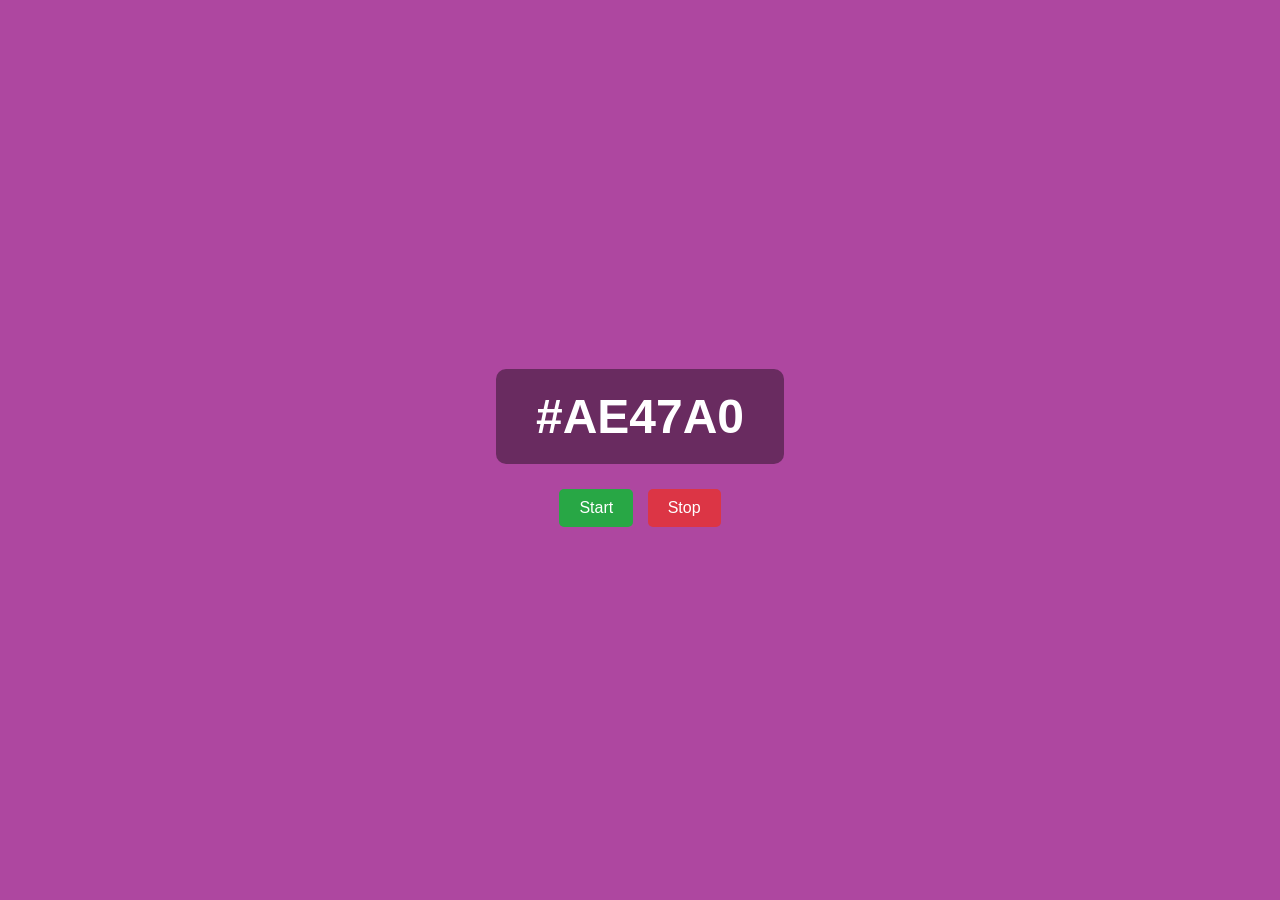
<file: ColorGenerator/index.html>
<!DOCTYPE html>
<html lang="en">
<head>
    <meta charset="UTF-8">
    <title>Random Color Generator</title>
    <style>
        * {
            margin: 0;
            padding: 0;
            box-sizing: border-box;
            font-family: Arial, sans-serif;
        }

        body {
            height: 100vh;
            display: flex;
            flex-direction: column;
            justify-content: center;
            align-items: center;
            transition: background-color 0.5s ease;
        }

        .color-code {
            font-size: 3rem;
            font-weight: bold;
            color: #fff;
            background: rgba(0, 0, 0, 0.4);
            padding: 20px 40px;
            border-radius: 10px;
            margin-bottom: 20px;
        }

        button {
            padding: 10px 20px;
            font-size: 1rem;
            margin: 5px;
            border: none;
            border-radius: 5px;
            cursor: pointer;
        }

        .start {
            background: #28a745;
            color: white;
        }

        .stop {
            background: #dc3545;
            color: white;
        }
    </style>
</head>
<body>
    <div class="color-code" id="colorCode">#FFFFFF</div>
    <div>
        <button class="start" onclick="startColor()">Start</button>
        <button class="stop" onclick="stopColor()">Stop</button>
    </div>
    <script>
        let interval;
        function generateRandomColor() {
            const letters = "0123456789ABCDEF";
            let color = "#";
            for (let i = 0; i < 6; i++) {
                color += letters[Math.floor(Math.random() * 16)];
            }
            return color;
        }

        function changeColor() {
            const newColor = generateRandomColor();
            document.body.style.backgroundColor = newColor;
            document.getElementById("colorCode").textContent = newColor;
        }

        function startColor() {
            if (!interval) {
                interval = setInterval(changeColor, 1000);
            }
        }

        function stopColor() {
            clearInterval(interval);
            interval = null;
        }

        changeColor(); 
    </script>
</body>
</html>
</file>
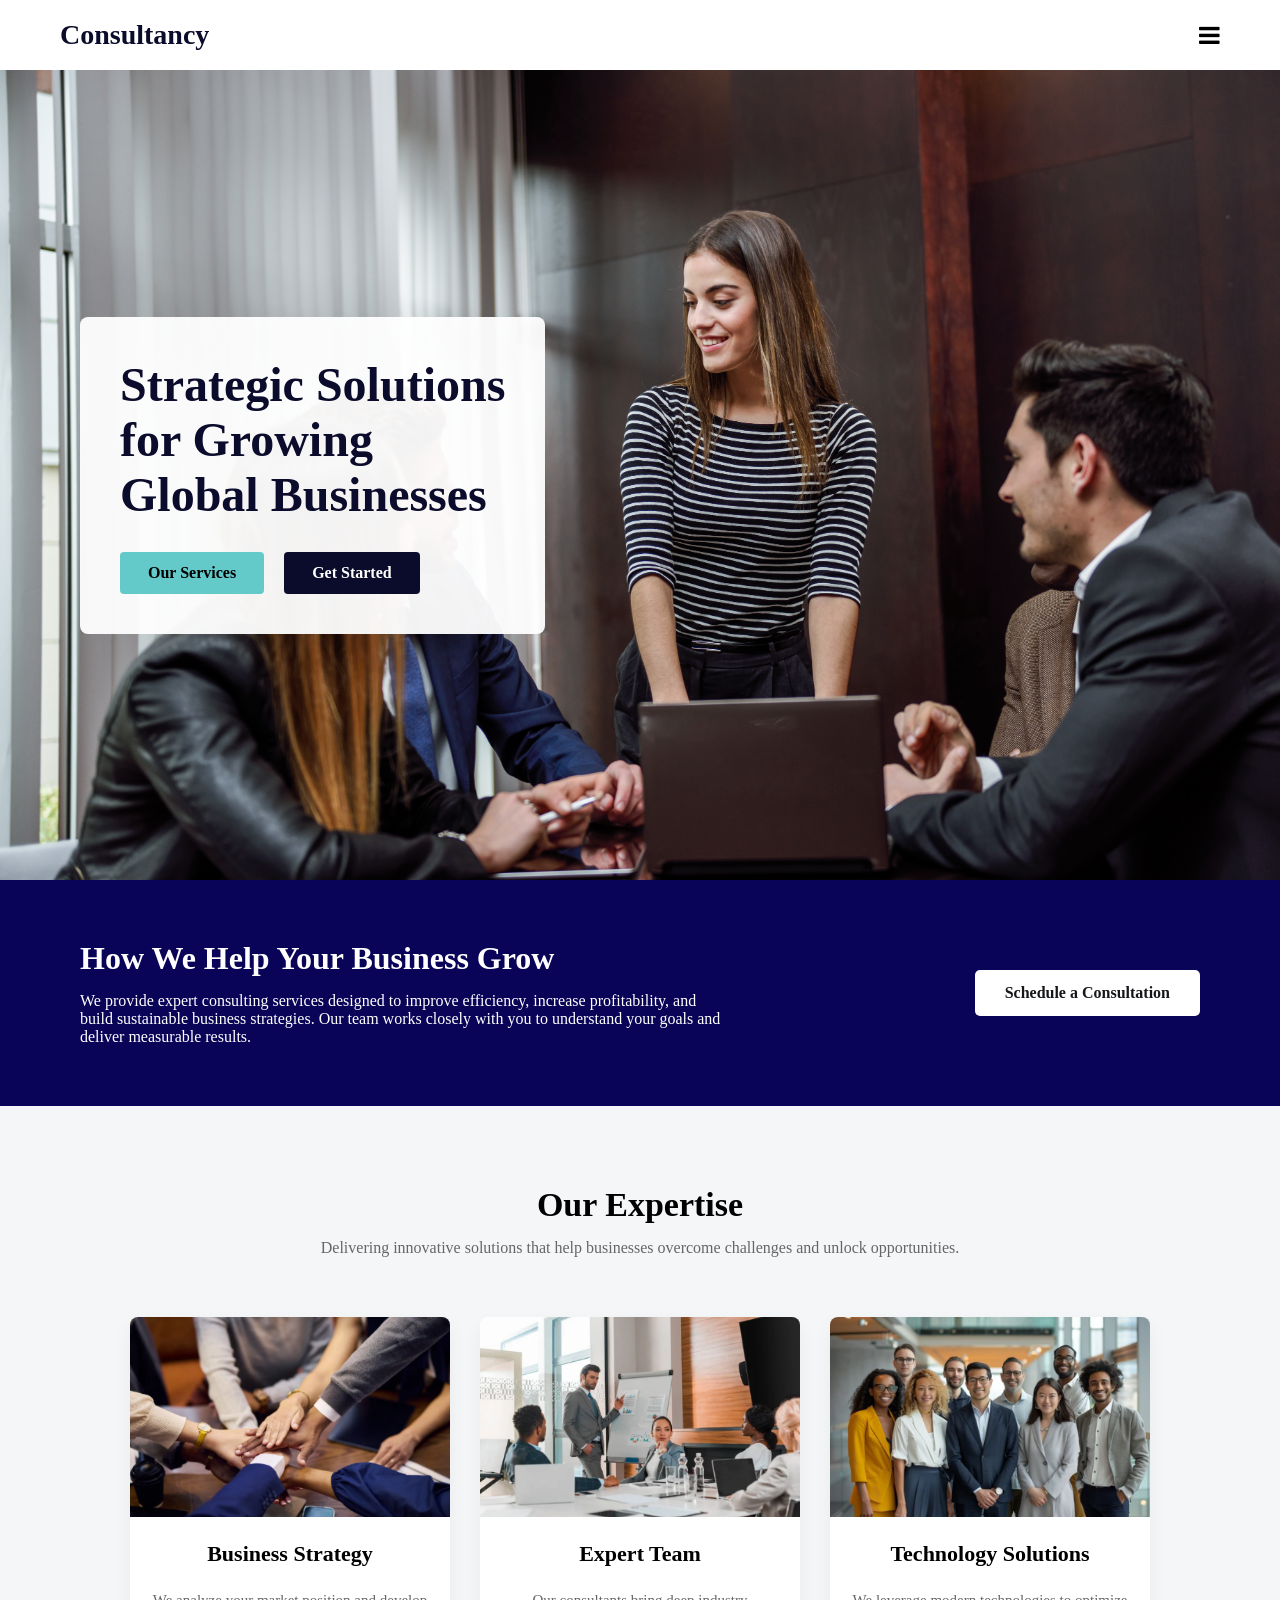
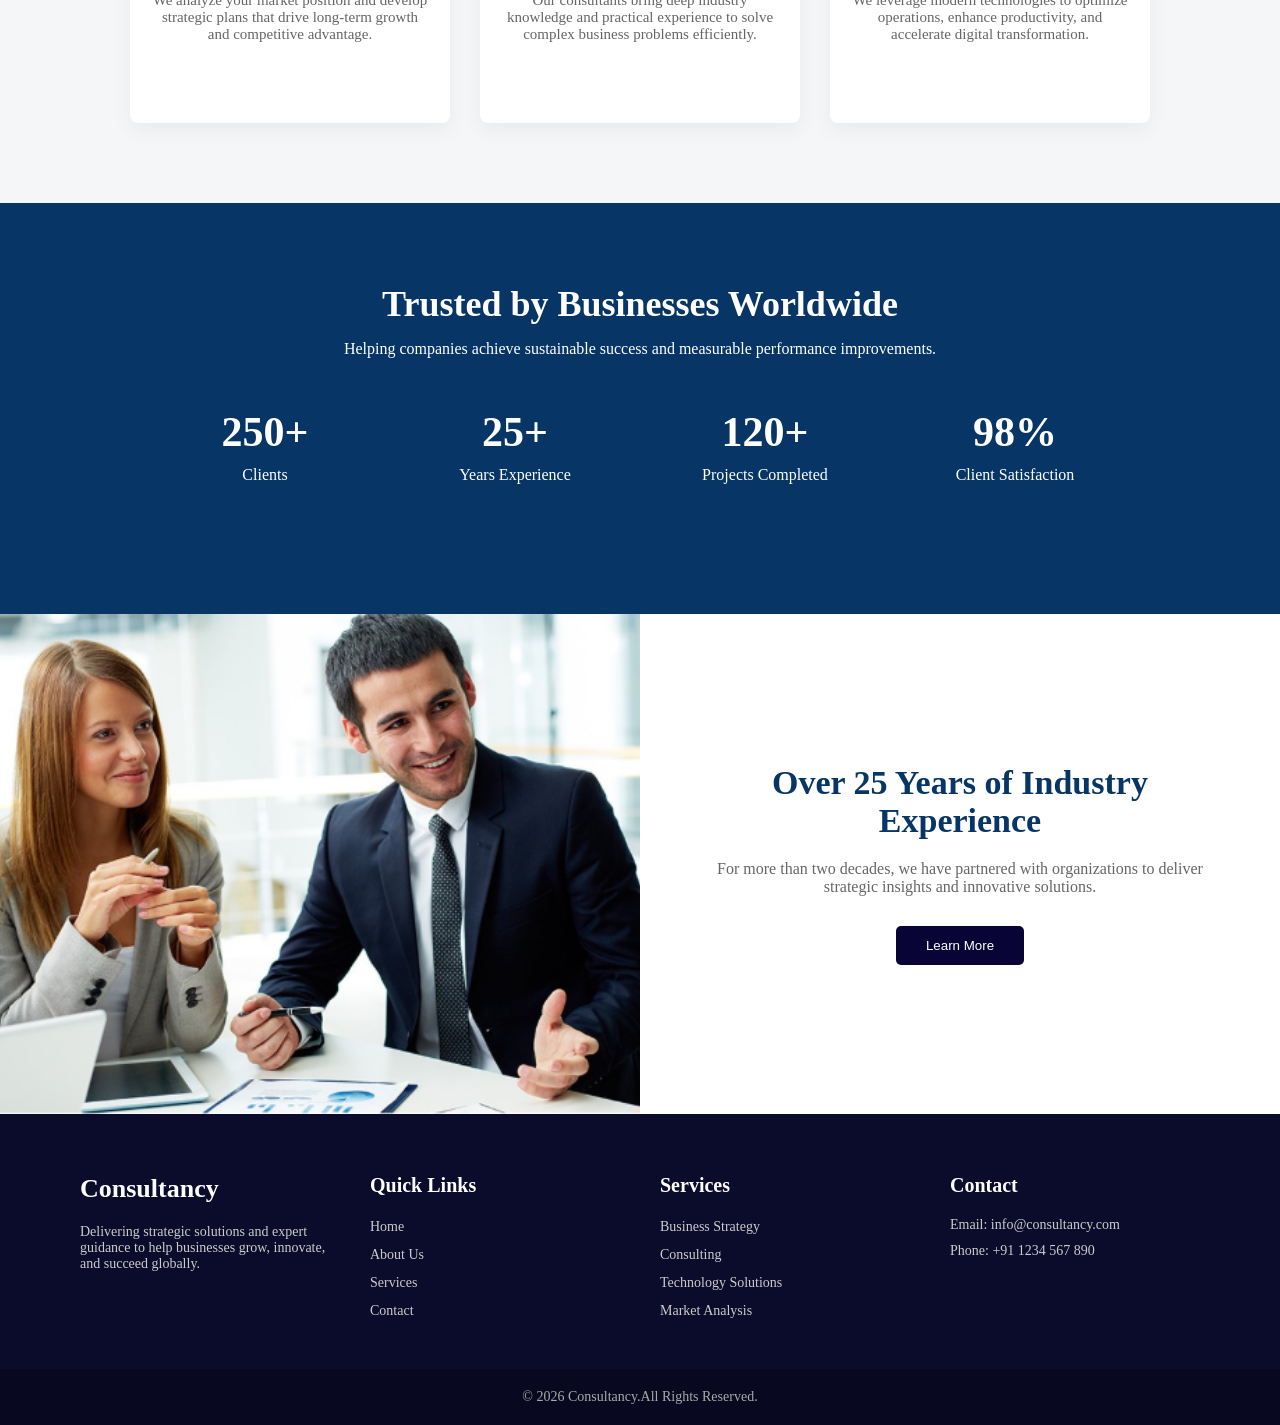
<file: Consultancy/index.html>
<!DOCTYPE html>
<html lang="en">
<head>
    <meta charset="UTF-8">
    <title>Global Business Consultancy</title>
    <meta name="viewport" content="width=device-width, initial-scale=1.0">
    <link rel="stylesheet" href="https://cdnjs.cloudflare.com/ajax/libs/font-awesome/4.7.0/css/font-awesome.min.css">
    <link rel="stylesheet" href="style.css">
</head>
<body>
    <div class="navbar">
        <h1>Consultancy</h1>
        <i class="fa fa-bars"></i>
    </div>

    <main>
        <div class="menu-text">
            <h1>Strategic Solutions<br>for Growing<br>Global Businesses</h1>
            <div class="menu-buttons">
                <div class="btn1">Our Services</div>
                <div class="btn2">Get Started</div>
            </div>
        </div>
    </main>

    <div class="note">
        <div class="note-text">
            <h2>How We Help Your Business Grow</h2>
            <p>
                We provide expert consulting services designed to improve efficiency, 
                increase profitability, and build sustainable business strategies. 
                Our team works closely with you to understand your goals and deliver measurable results.
            </p>
        </div>
        <div>
            <div class="note-btn">Schedule a Consultation</div>
        </div>
    </div>

    <div class="capacity">
        <h2>Our Expertise</h2>
        <p>Delivering innovative solutions that help businesses overcome challenges and unlock opportunities.</p>

        <div class="capacity-boxes">
            <div class="box">
                <img src="box1.png" alt="Business Strategy">
                <h2>Business Strategy</h2>
                <p>We analyze your market position and develop strategic plans that drive long-term growth and competitive advantage.</p>
            </div>

            <div class="box">
                <img src="box2.png" alt="Expert Team">
                <h2>Expert Team</h2>
                <p>Our consultants bring deep industry knowledge and practical experience to solve complex business problems efficiently.</p>
            </div>

            <div class="box">
                <img src="box3.png" alt="Technology Solutions">
                <h2>Technology Solutions</h2>
                <p>We leverage modern technologies to optimize operations, enhance productivity, and accelerate digital transformation.</p>
            </div>
        </div>
    </div>

    <div class="subscribe">
        <h1>Trusted by Businesses Worldwide</h1>
        <p>Helping companies achieve sustainable success and measurable performance improvements.</p>

        <div class="subscribe-count">
            <div>
                <h1>250+</h1>
                <p>Clients</p>
            </div>
            <div>
                <h1>25+</h1>
                <p>Years Experience</p>
            </div>
            <div>
                <h1>120+</h1>
                <p>Projects Completed</p>
            </div>
            <div>
                <h1>98%</h1>
                <p>Client Satisfaction</p>
            </div>
        </div>
    </div>

    <div class="experience">
        <div class="left-section">
            <img src="experience.png" alt="Business Meeting">
        </div>

        <div class="right-section">
            <div class="right-content">
                <h1>Over 25 Years of Industry Experience</h1>
                <p>
                    For more than two decades, we have partnered with organizations 
                    to deliver strategic insights and innovative solutions.
                </p>
                <button class="experience-btn">Learn More</button>
            </div>
        </div>
    </div>

    <footer class="footer">
        <div class="footer-container">
            <div class="footer-col">
                <h2>Consultancy</h2>
                <p>
                    Delivering strategic solutions and expert guidance to help
                    businesses grow, innovate, and succeed globally.
                </p>
            </div>

            <div class="footer-col">
                <h3>Quick Links</h3>
                <ul>
                    <li><a href="#">Home</a></li>
                    <li><a href="#">About Us</a></li>
                    <li><a href="#">Services</a></li>
                    <li><a href="#">Contact</a></li>
                </ul>
            </div>

            <div class="footer-col">
                <h3>Services</h3>
                <ul>
                    <li><a href="#">Business Strategy</a></li>
                    <li><a href="#">Consulting</a></li>
                    <li><a href="#">Technology Solutions</a></li>
                    <li><a href="#">Market Analysis</a></li>
                </ul>
            </div>

            <div class="footer-col">
                <h3>Contact</h3>
                <p>Email: info@consultancy.com</p>
                <p>Phone: +91 1234 567 890</p>
            </div>

        </div>

        <div class="footer-bottom">
            <p>© 2026 Consultancy.All Rights Reserved.</p>
        </div>

    </footer>
</body>
</html>
</file>
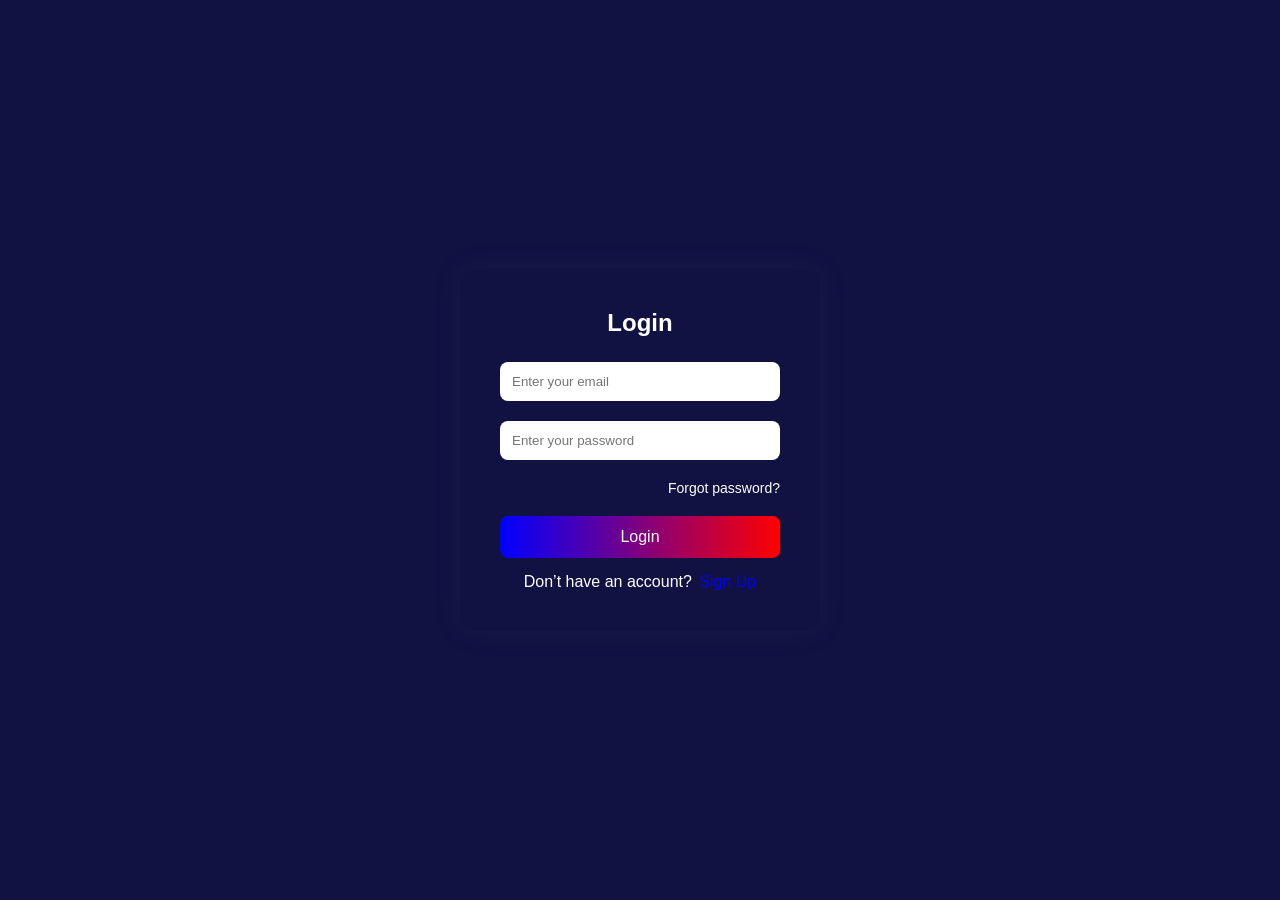
<file: LoginForm/index.html>
<!DOCTYPE html>
<html lang="en">
<head>
    <meta charset="UTF-8" />
    <meta name="viewport" content="width=device-width, initial-scale=1.0" />
    <title>Login Form</title>
    <link rel="stylesheet" href="style.css" />
</head>
<body>
    <div class="container">
        <form class="login-box">
            <h2>Login</h2>
            <div class="input-group">
                <input type="email" placeholder="Enter your email" required>
            </div>
            <div class="input-group">
                <input type="password" placeholder="Enter your password" required>
            </div>
            <div class="options">
                <a href="#">Forgot password?</a>
            </div>
            <button type="submit" class="btn">Login</button>
            <p class="signup-text">
                Don’t have an account? <a href="#">Sign Up</a>
            </p>
        </form>
    </div>
</body>
</html>
</file>
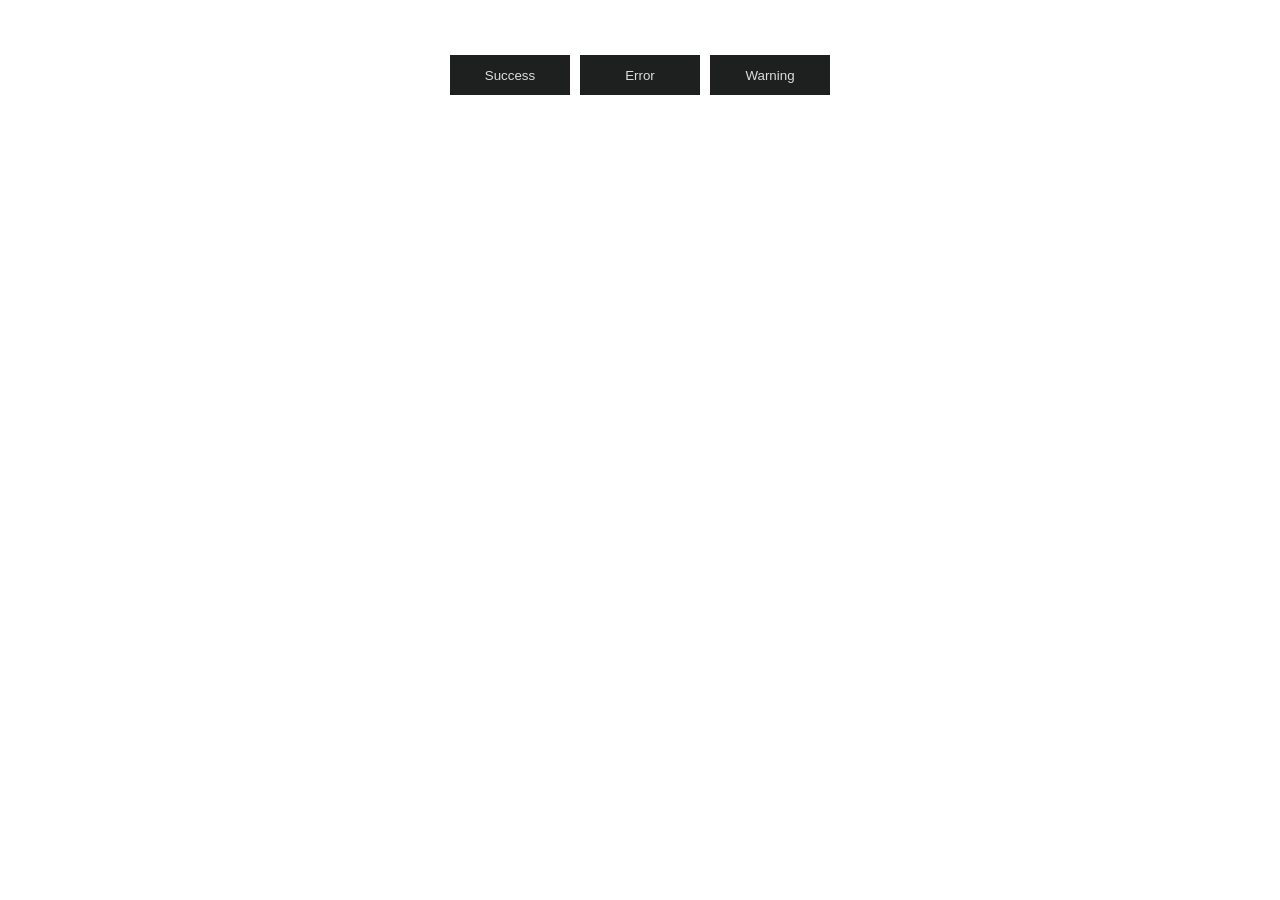
<file: ToastNotification/index.html>
<!DOCTYPE html>
<html lang="en">
<head>
    <meta charset="UTF-8">
    <meta name="viewport" content="width=device-width, initial-scale=1.0">
    <title>Toast Notification</title>
    <link rel="stylesheet" href="https://cdnjs.cloudflare.com/ajax/libs/font-awesome/6.5.0/css/all.min.css">
    <link rel="stylesheet" href="style.css">
</head>
<body>
    <div class="buttons">
        <button onclick="showToast(successMsg)">Success</button>
        <button onclick="showToast(errorMsg)">Error</button>
        <button onclick="showToast(warningMsg)">Warning</button>
    </div>
    <div id="toastBox"></div>
    <script src="script.js"></script>
</body>
</html>
</file>
<file: Consultancy/style.css>
* {
    margin: 0;
    padding: 0;
    box-sizing: border-box;
}

.navbar {
    width: 100%;
    height: 70px;
    display: flex;
    justify-content: space-between;
    align-items: center;
    padding: 0 60px;
    background: #ffffff;
    box-shadow: 0 2px 10px rgba(0,0,0,0.05);
}

.navbar h1 {
    font-size: 28px;
    color: #0b0b2c;
}

.navbar i {
    font-size: 24px;
    cursor: pointer;
    color: black;
}

main {
    height: 90vh;
    background: url('main.jpg') no-repeat center center/cover;
    display: flex;
    align-items: center;
    padding-left: 80px;
}

.menu-text {
    max-width: 600px;
    background: rgba(255,255,255,0.95);
    padding: 40px;
    border-radius: 8px;
}

.menu-text h1 {
    font-size: 48px;
    margin-bottom: 30px;
    color: #0b0b2c;
}

.menu-buttons {
    display: flex;
    gap: 20px;
}

.btn1, .btn2 {
    padding: 12px 28px;
    font-weight: bold;
    border-radius: 4px;
    cursor: pointer;
    transition: 0.3s ease;
}

.btn1 {
    background-color: #63c9c9;
    color: black;
}

.btn1:hover {
    background-color: #49b4b4;
}

.btn2 {
    background-color: #0b0b2c;
    color: white;
}

.btn2:hover {
    background-color: #1a1a5e;
}

.note {
    width: 100%;
    background: #090457;
    color: white;
    display: flex;
    justify-content: space-between;
    align-items: center;
    padding: 60px 80px;
    gap: 40px;
}

.note-text {
    max-width: 650px;
}

.note-text h2 {
    font-size: 32px;
    margin-bottom: 15px;
}

.note-text p {
    font-size: 16px;
    font-weight: 300;
}

.note-btn {
    background: white;
    color: #15171a;
    padding: 14px 30px;
    border-radius: 5px;
    font-weight: bold;
    cursor: pointer;
    transition: 0.3s ease;
}

.note-btn:hover {
    background: #e6e6e6;
}

.capacity {
    width: 100%;
    padding: 80px 60px;
    background: #f4f6f8;
    text-align: center;
}

.capacity h2 {
    font-size: 34px;
    margin-bottom: 15px;
}

.capacity p {
    max-width: 700px;
    margin: 0 auto 60px auto;
    color: #666;
}

.capacity-boxes {
    display: flex;
    justify-content: center;
    gap: 30px;
    flex-wrap: wrap;
}

.box {
    background: white;
    width: 320px;
    border-radius: 8px;
    overflow: hidden;
    box-shadow: 0 8px 20px rgba(0,0,0,0.05);
    transition: 0.3s ease;
}

.box img {
    width: 100%;
    height: 200px;
    object-fit: cover;
}

.box h2 {
    font-size: 22px;
    padding: 20px 20px 10px;
}

.box p {
    padding: 0 20px 20px;
    font-size: 15px;
    color: #666;
}

.subscribe {
    width: 100%;
    background-color: #073666;
    padding: 80px 60px;
    text-align: center;
    color: white;
}

.subscribe h1 {
    font-size: 36px;
    margin-bottom: 15px;
}

.subscribe p {
    margin-bottom: 50px;
}

.subscribe-count {
    display: flex;
    justify-content: center;
    gap: 50px;
    flex-wrap: wrap;
}

.subscribe-count div {
    width: 200px;
}

.subscribe-count h1 {
    font-size: 42px;
    margin-bottom: 10px;
}

.experience {
    display: flex;
    width: 100%;
    min-height: 500px;
}

.left-section {
    width: 50%;
}

.left-section img {
    width: 100%;
    height: 100%;
    object-fit: cover;
    display: block;
}

.right-section {
    width: 50%;
    display: flex;
    justify-content: center;   
    align-items: center;       
    padding: 60px;
}

.right-content {
    max-width: 500px;
    text-align: center;
}

.right-content h1 {
    font-size: 34px;
    color: #073666;
    margin-bottom: 20px;
}

.right-content p {
    font-size: 16px;
    color: #666;
    margin-bottom: 30px;
}

.experience-btn {
    padding: 12px 30px;
    background: #080436;
    color: white;
    border: none;
    border-radius: 5px;
    cursor: pointer;
    transition: 0.3s ease;
}

.experience-btn:hover {
    background: #1c1870;
}

.footer {
    background: #0b0b2c;
    color: #ffffff;
    padding-top: 60px;
}

.footer-container {
    display: flex;
    justify-content: space-between;
    flex-wrap: wrap;
    padding: 0 80px 40px 80px;
    gap: 40px;
}

.footer-col {
    flex: 1;
    min-width: 220px;
}

.footer-col h2 {
    font-size: 26px;
    margin-bottom: 20px;
}

.footer-col h3 {
    font-size: 20px;
    margin-bottom: 20px;
}

.footer-col p {
    font-size: 14px;
    color: #ccc;
    margin-bottom: 10px;
}

.footer-col ul {
    list-style: none;
}

.footer-col ul li {
    margin-bottom: 10px;
}

.footer-col ul li a {
    text-decoration: none;
    color: #ccc;
    font-size: 14px;
    transition: 0.3s ease;
}

.footer-col ul li a:hover {
    color: #63c9c9;
}

.footer-bottom {
    background: #080820;
    text-align: center;
    padding: 20px;
    font-size: 14px;
    color: #aaa;
}
</file>
<file: LoginForm/style.css>
* {
    margin: 0;
    padding: 0;
    box-sizing: border-box;
    font-family: Arial, Helvetica, sans-serif;
}

body {
    background: rgb(17, 17, 66);
    height: 100vh;
    display: flex;
    justify-content: center;
    align-items: center;
}

.container {
    width: 100%;
    max-width: 360px;
}

.login-box {
    background: transparent;
    padding: 40px;
    border-radius: 15px;
    box-shadow: 0 0px 30px rgba(97, 118, 145, 0.1);
}

.login-box h2 {
    text-align: center;
    margin-bottom: 25px;
    color: #fff;
}

.input-group {
    margin-bottom: 20px;
}

.input-group label {
    font-size: 14px;
    color: #fff;
    display: block;
    margin-bottom: 5px;
}

.input-group input {
    width: 100%;
    padding: 12px;
    border: 1px solid #ccc;
    border-radius: 8px;
    border: none;
}

.options{
    display: flex;
    justify-content: flex-end;
    margin-bottom: 20px;
    font-size: 14px;
}

.options a{
    color: #fff;
    text-decoration: none;
}

.btn {
    width: 100%;
    padding: 12px;
    background: linear-gradient(to right,blue, red);
    color: white;
    border: none;
    border-radius: 8px;
    cursor: pointer;
    font-size: 16px;
}

.btn:hover {
    background: linear-gradient(to right,red,blue);
}

.signup-text {
    text-align: center;
    margin-top: 15px;
    color: #fff;
}

.signup-text a {
    color: blue;
    text-decoration: none;
    margin-left: 3px;
    font-size: 16px;
}
</file>
<file: ToastNotification/style.css>
*{
    margin: 0;
    padding: 0;
    box-sizing: border-box;
}

body{
    background-color: white;
}

.buttons{
    margin: 50px;
    display: flex;
    justify-content: center;
    align-items: center;
}

.buttons button{
    background-color: rgb(30, 32, 32);
    color: #ddd;
    border: none;
    outline: none;
    cursor: pointer;
    margin: 5px;
    width: 120px;
    height: 40px;
}

#toastBox{
    position: absolute;
    bottom: 30px;
    right: 30px;
    display: flex;
    align-items: flex-end;
    flex-direction: column;
    overflow: hidden;
    padding: 20px;
}

.toast{
    width: 400px;
    height: 60px;
    background-color: white;
    font-weight: 500;
    margin: 15px 0;
    box-shadow: 0 0 20px rgba(0,0,0,0.3);
    display: flex;
    align-items: center;
    position: relative;
    transform: translateX(100%);
    animation: moveLeft 0.5s linear forwards;
}

.toast i{
    color: green;
    margin: 20px;
    font-size: 28px;
}

.toast.error i{
    color: red;
}

.toast.warning i{
    color: orange;
}

.toast::after{
    content: '';
    position: absolute;
    left: 0;
    bottom: 0;
    width: 100%;
    height: 5px;
    background-color: green;
    animation: animate 5s linear forwards;
}

.toast.error::after{
    background-color: red;
}

.toast.warning::after{
    background-color: orange;
}

@keyframes moveLeft{
    100%{
        transform: translateX(0);
    }
}

@keyframes animate{
    100%{
        width: 0;
    }
}
</file>
